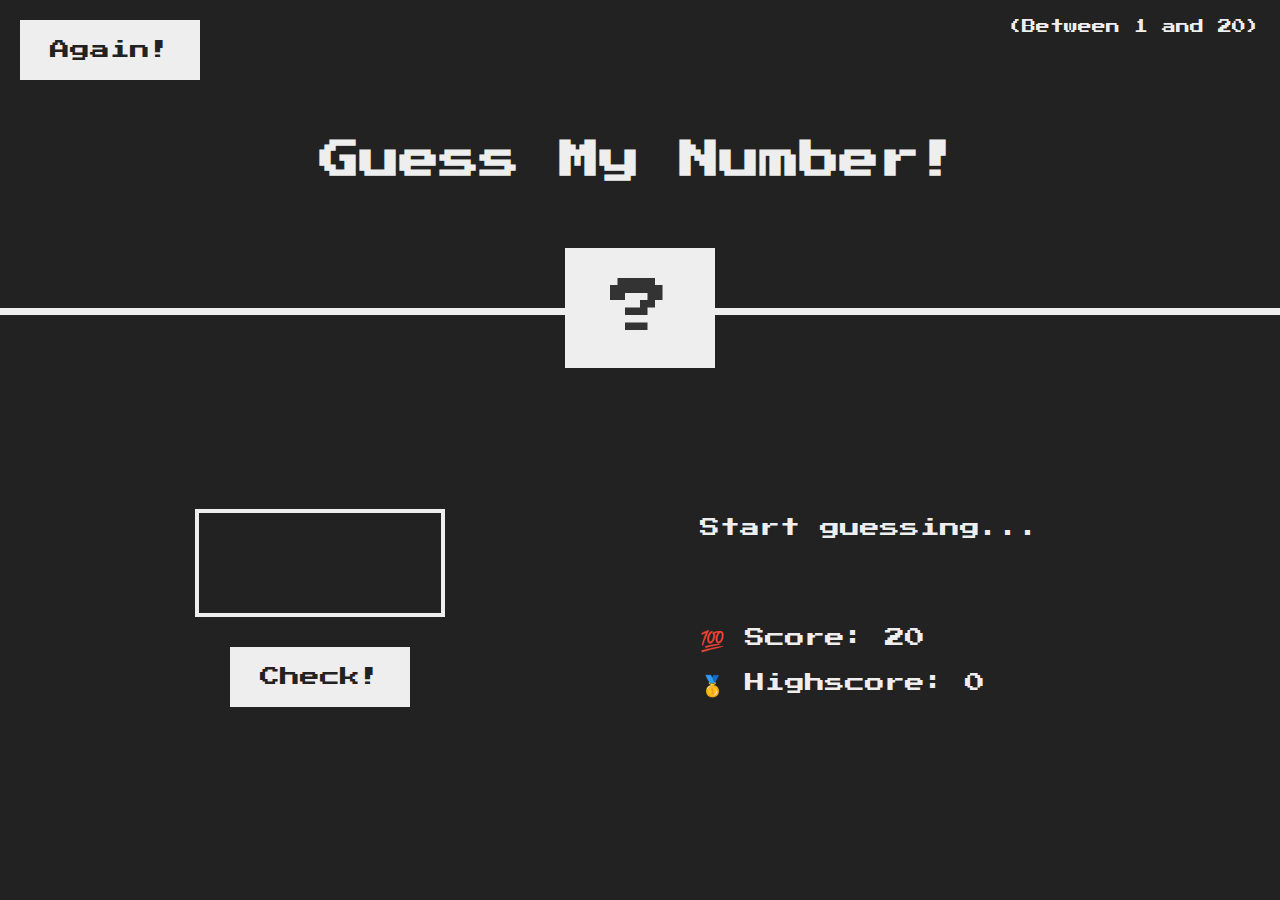
<file: 03_Guess_My_Number/index.html>
<!DOCTYPE html>
<html lang="en">
  <head>
    <meta charset="UTF-8" />
    <meta name="viewport" content="width=device-width, initial-scale=1.0" />
    <meta http-equiv="X-UA-Compatible" content="ie=edge" />
    <link rel="stylesheet" href="style.css" />
    <title>Guess My Number!</title>
  </head>
  <body>
    <header>
      <h1>Guess My Number!</h1>
      <p class="between">(Between 1 and 20)</p>
      <button class="btn again">Again!</button>
      <div class="number">?</div>
    </header>
    <main>
      <section class="left">
        <input type="number" class="guess" />
        <button class="btn check">Check!</button>
      </section>
      <section class="right">
        <p class="message">Start guessing...</p>
        <p class="label-score">💯 Score: <span class="score">20</span></p>
        <p class="label-highscore">
          🥇 Highscore: <span class="highscore">0</span>
        </p>
      </section>
    </main>
    <script src="app.js"></script>
  </body>
</html>
</file>
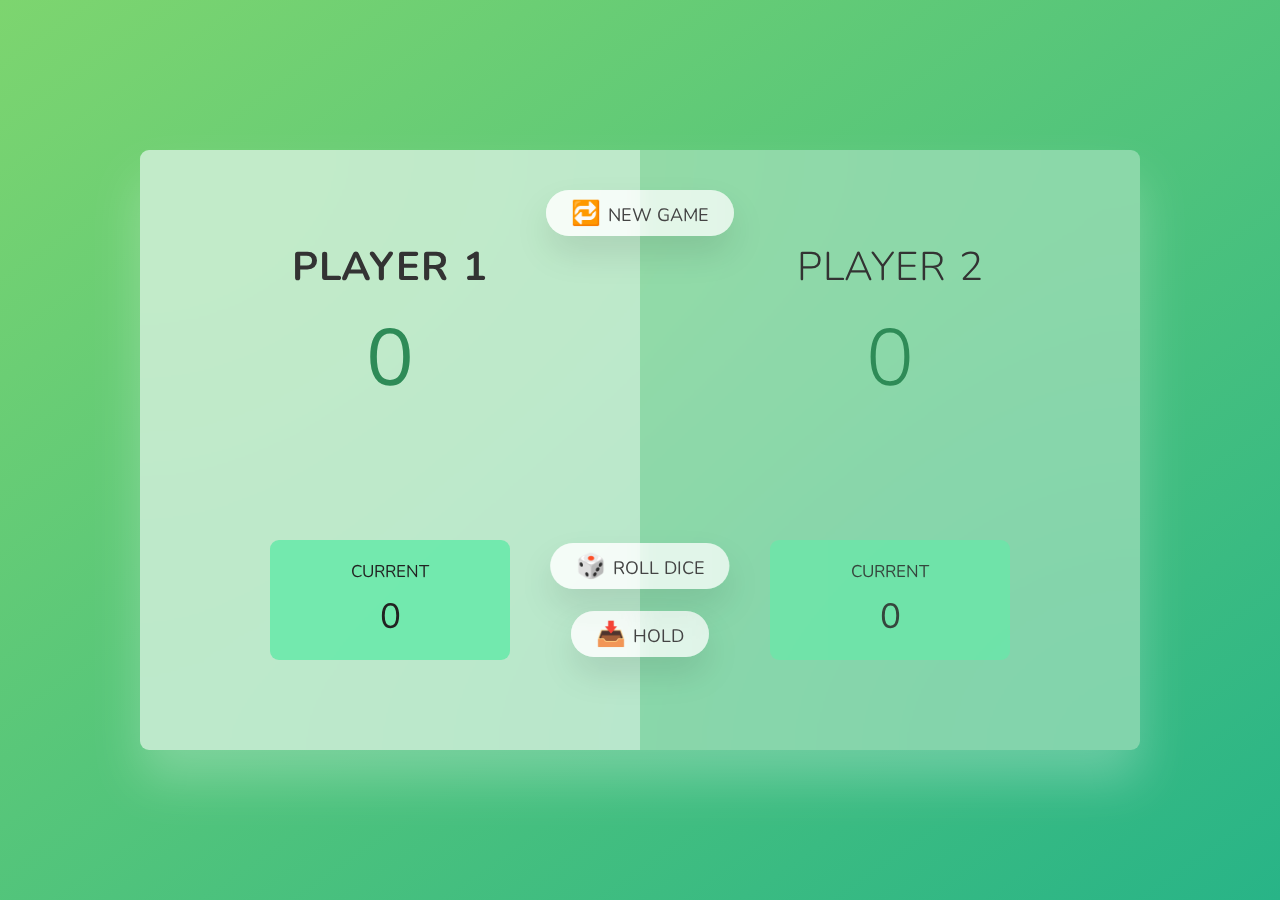
<file: 04_Dice_Game/index.html>
<!DOCTYPE html>
<html lang="en">
<head>
    <meta charset="UTF-8">
    <meta http-equiv="X-UA-Compatible" content="IE=edge">
    <meta name="viewport" content="width=device-width, initial-scale=1.0">
    <link rel="stylesheet" href="style.css">
    <title>Dice-Game</title>
</head>
<body>
    <main>
        <section class="player player--0 player--active">
            <h2 class="name" id="name--0">Player 1</h2>
            <p class="score" id="score--0">43</p>
            <div class="current">
                <p class="current-label">Current</p>
                <p class="current-score" id="current--0">0</p>
            </div>
        </section>
        
        <section class="player player--1">
            <h2 class="name" id="name--1">Player 2</h2>
            <p class="score" id="score--1">24</p>
            <div class="current">
                <p class="current-label">Current</p>
                <p class="current-score" id="current--1">0</p>
            </div>
        </section>
        <img src="img/dice-5.png" alt="Playing Dice" class="dice"/>
        <button class="btn btn--new">🔁New Game</button>
        <button class="btn btn--roll">🎲Roll Dice</button>
        <button class="btn btn--hold">📥Hold</button>
    </main>
    <script src="app.js"></script>
</body>
</html>
</file>
<file: 03_Guess_My_Number/style.css>
@import url('https://fonts.googleapis.com/css?family=Press+Start+2P&display=swap');

* {
  margin: 0;
  padding: 0;
  box-sizing: inherit;
}

html {
  font-size: 62.5%;
  box-sizing: border-box;
}

body {
  font-family: 'Press Start 2P', sans-serif;
  color: #eee;
  background-color: #222;
  /* background-color: #60b347; */
}

/* LAYOUT */
header {
  position: relative;
  height: 35vh;
  border-bottom: 7px solid #eee;
}

main {
  height: 65vh;
  color: #eee;
  display: flex;
  align-items: center;
  justify-content: space-around;
}

.left {
  width: 52rem;
  display: flex;
  flex-direction: column;
  align-items: center;
}

.right {
  width: 52rem;
  font-size: 2rem;
}

/* ELEMENTS STYLE */
h1 {
  font-size: 4rem;
  text-align: center;
  position: absolute;
  width: 100%;
  top: 52%;
  left: 50%;
  transform: translate(-50%, -50%);
}

.number {
  background: #eee;
  color: #333;
  font-size: 6rem;
  width: 15rem;
  padding: 3rem 0rem;
  text-align: center;
  position: absolute;
  bottom: 0;
  left: 50%;
  transform: translate(-50%, 50%);
}

.between {
  font-size: 1.4rem;
  position: absolute;
  top: 2rem;
  right: 2rem;
}

.again {
  position: absolute;
  top: 2rem;
  left: 2rem;
}

.guess {
  background: none;
  border: 4px solid #eee;
  font-family: inherit;
  color: inherit;
  font-size: 5rem;
  padding: 2.5rem;
  width: 25rem;
  text-align: center;
  display: block;
  margin-bottom: 3rem;
}

.btn {
  border: none;
  background-color: #eee;
  color: #222;
  font-size: 2rem;
  font-family: inherit;
  padding: 2rem 3rem;
  cursor: pointer;
}

.btn:hover {
  background-color: #ccc;
}

.message {
  margin-bottom: 8rem;
  height: 3rem;
}

.label-score {
  margin-bottom: 2rem;
}
</file>
<file: 04_Dice_Game/style.css>
@import url('https://fonts.googleapis.com/css2?family=Nunito&display=swap');

*{
margin: 0;
padding: 0;
box-sizing: inherit;
}

html{
font-size: 62.5%;
box-sizing: border-box;
}
body{

font-family: 'Nunito',sans-serif;    
font-weight: 400;
height: 100vh;
color: #333;
background-image: linear-gradient(to top left,#28b487, #7dd56f);
display: flex;
align-items: center;
justify-content: center;
}

/* LayOut */
main
{
    position: relative;
    width: 100rem;
    height: 60rem;
    background-color: rgba(255,255,255,0.35);
    backdrop-filter: blur(200px);
    filter: blur();
    box-shadow: 0 3rem 5rem rgba(255,255,255,0.25);
    border-radius: 9px;
    overflow: hidden;
    display: flex;
}
.player
{
flex: 50%;
padding: 9rem;
display: flex;
flex-direction: column;
align-items: center;
transition: all 0.75s;
}
/* Elements */

.name
{
    position: relative;
    font-size: 4rem;
    text-transform: uppercase;
    letter-spacing: 1px;
    word-spacing: 2px;
    font-weight: 300;
    margin-bottom: 1rem;
}

.score
{
font-size :8rem;
font-weight: 300;
color: seagreen;
margin-bottom: auto;
}
.player--active{
background-color: rgba(255,255,255,0.4);
}
.player--active .name{
font-weight: 700;
}
.player--active .score{
    font-weight: 400;
}
.player--active .current{
opacity: 1;
}
.current{
    background-color: #66e9a8da;
    opacity: 0.8;
    border-radius: 9px;
    color: #222;
    width: 75%;
    padding: 2rem;
    text-align: center;
    transition: all;
}
.current-label{
    text-transform: uppercase;
    margin-bottom: 1rem;
    font-size: 1.7rem;   
}
.current-score{
    font-size: 3.5rem;
}

/* Absolute Positioned Elements */
.btn
{
    position: absolute;
    left: 50%;
    transform: translateX(-50%);
    color: #444;
    background: none;
    border: none;
    font-family: inherit;
    font-size: 1.8rem;
    text-transform: uppercase;
    cursor: pointer;
    font-weight: 400;
    transition: all 0.2s;

    background-color: white;
    background-color: rgba(255, 255,255,0.6);
    backdrop-filter: blur(10px);

    padding: 0.7rem 2.5rem;
    border-radius: 50rem;
    box-shadow: 0 1.75rem 3.5rem rgba(0,0,0,0.1);
}
.btn::first-letter
{
    font-size: 2.4rem;
    display: inline-block;
    margin-right: 0.7rem;
}

.btn--new{
    top: 4rem;
}
.btn--roll{
    top: 39.3rem;
}
.btn--hold{
    top: 46.1rem;
}

.btn:active{
    transform: translate(-50%,3px);
    box-shadow: 0 1rem 2rem rgba(0,0,0,0.25);
}
.btn:focus{
    outline: none;
}
.dice{
position: absolute;
left: 50%;
top: 16.5rem;
transform: translate(-50%);
height: 10rem;
box-shadow: 0 2rem 5rem rgba(0,0,0,0.2);
}
.player--winner{
    background-color: #2f2f2f;
}
.player--winner .name{
font-weight: 700;
color: #c7365f;
}

.hidden{
    display: none;
}
</file>
